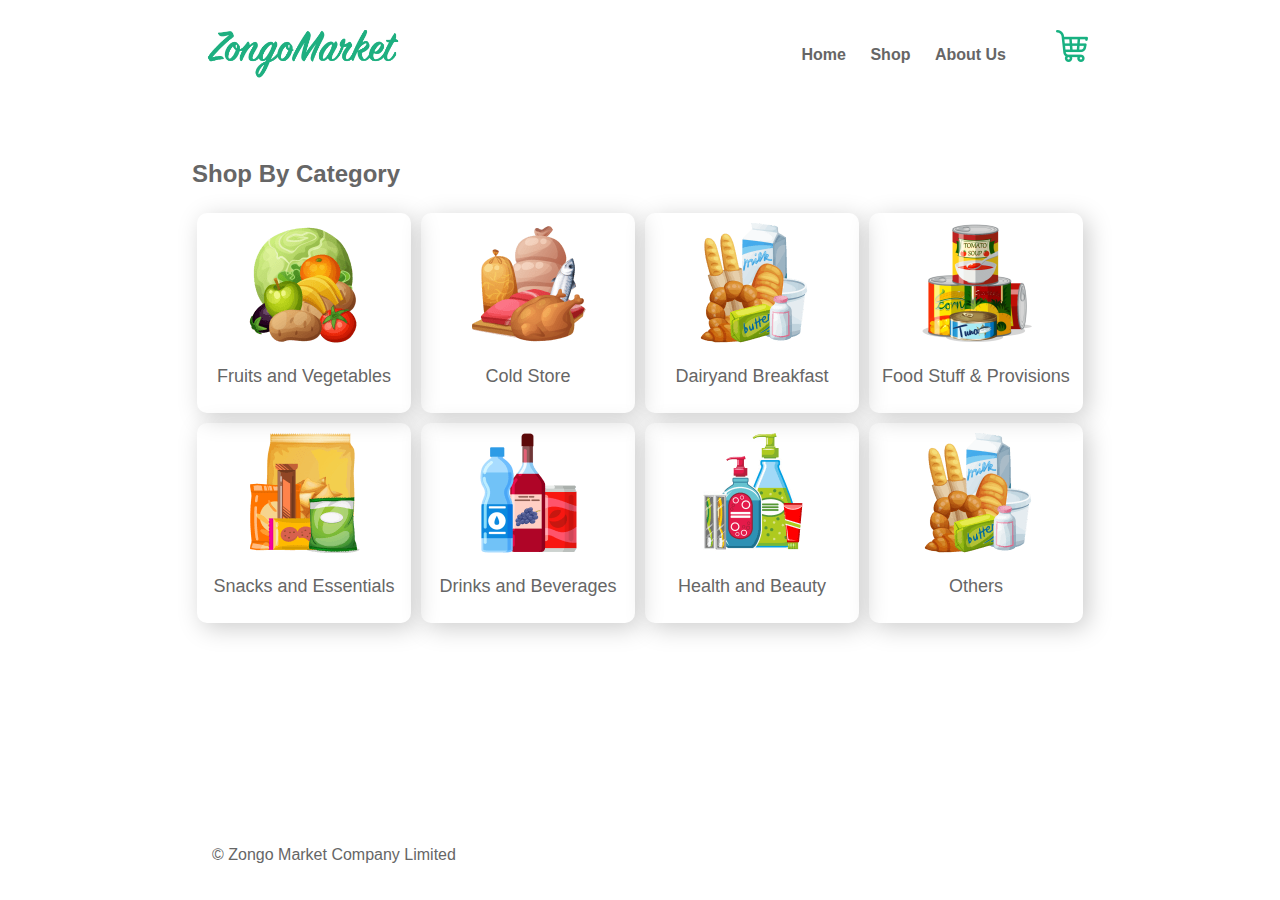
<file: index.html>
<!DOCTYPE html>
<html>
<head>
	<title>Zongo Market</title>
	<link rel="stylesheet" type="text/css" href="css/style.css">
</head>
<body>
<div class="header">
<img class="logo" src="images/logo.png">
<ul class="nav">
	<li><a href="#">Home</li></a>
	<li><a href="#">Shop</li></a>
	<li><a href="#">About Us</li></a>
</ul>


<a href="#"><img src="images/shopping.png"></a>




</div>	
<div class="main">
	<h2 class="title">Shop By Category</h2>


	<div class="categories">
		
		<div class="category-card">
			<a href="fruits-vegetables.html">
				<img src="images/fruits-vegetables.png">
				<p class="category-name">Fruits and Vegetables</p>
			</a>
		</div>
	


	<div class="category-card">
			<a href="cold-store.html">
				<img src="images/cold-store.png">
				<p class="category-name">Cold Store</p>
			</a>
		</div>
		<div class="category-card">
			<a href="dairy-breakfast.html">
				<img src="images/dairy-breakfast.png">
				<p class="category-name">Dairyand Breakfast</p>
			</a>
		</div>
		<div class="category-card">
			<a href="foodstuff-provisions.html">
				<img src="images/provision.png">
				<p class="category-name">	Food Stuff & Provisions</p>
			</a>
		</div>

<div class="category-card">
			<a href="#">
				<img src="images/snack.png">
				<p class="category-name"> Snacks and Essentials</p>
			</a>
		</div>
	


	<div class="category-card">
			<a href="#">
				<img src="images/water-drink.png">
				<p class="category-name">Drinks and Beverages</p>
			</a>
		</div>
		<div class="category-card">
			<a href="#">
				<img src="images/health-beauty.png">
				<p class="category-name">Health and Beauty</p>
			</a>
		</div>
		<div class="category-card">
			<a href="#">
				<img src="images/others.png">
				<p class="category-name">Others</p>
			</a>
		</div>
	</div>
</div>
<div class="footer">
	<p>&copy; Zongo Market Company Limited</p>
</div>

</body>
</html>
</file>
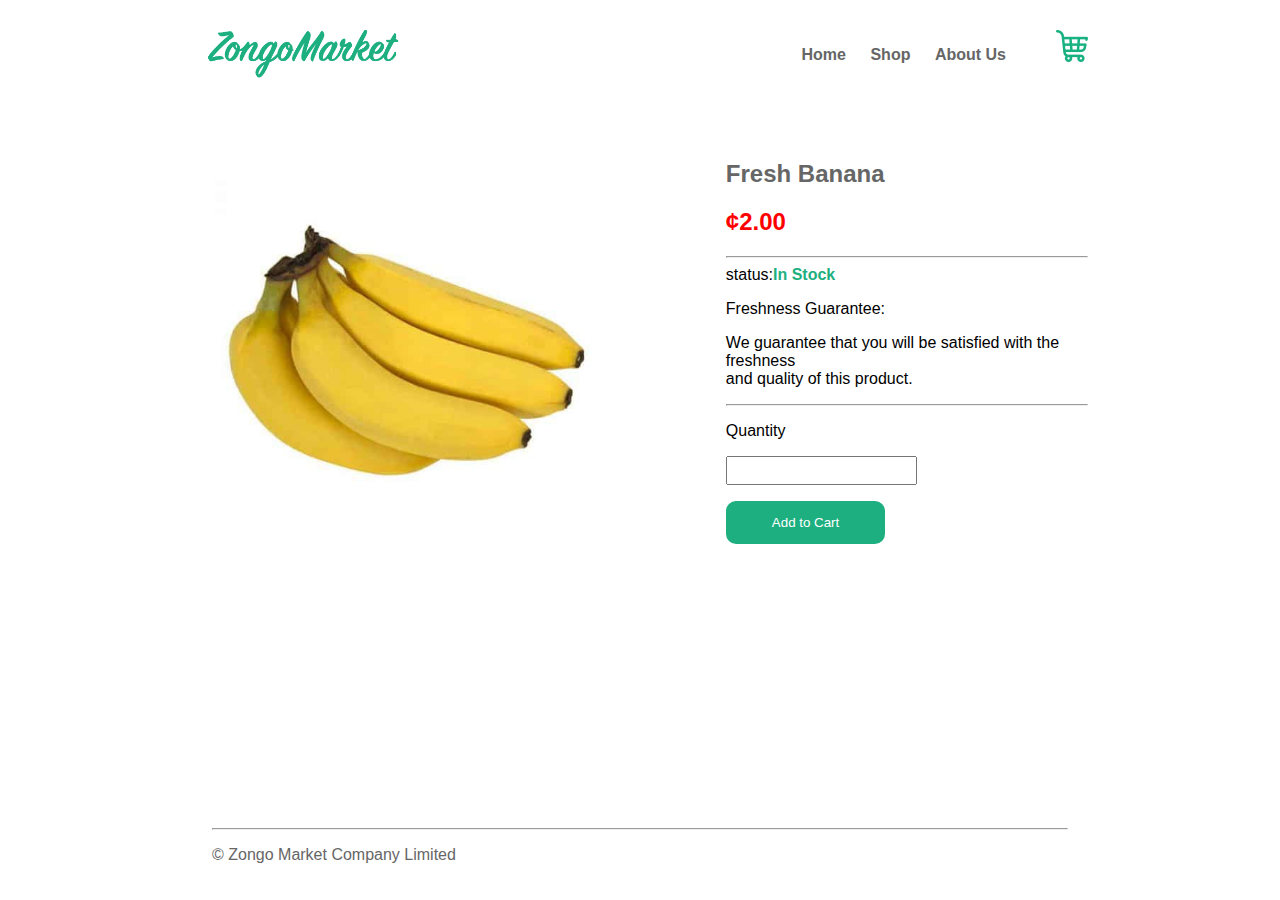
<file: banana.html>
<!DOCTYPE html>
<html>
<head>
	<title>Zongo Market</title>
	<link rel="stylesheet" type="text/css" href="css/style.css">
</head>
<body>
<div class="header">
<img class="logo" src="images/logo.png">
<ul class="nav">
	<li><a href="#">Home</li></a>
	<li><a href="#">Shop</li></a>
	<li><a href="#">About Us</li></a>
</ul>


<a href="#"><img src="images/shopping.png"></a>




</div>	
<div class="main detail-page">
	<div class="detail-img-div">
		<img src="images/fruits-vegetables/banana.jpeg" width="80%">
	</div>
	<div>
		<h2 class="title">Fresh Banana</h2>
		<h2 style="color:#ff0000">¢2.00</h2>
		<hr>
		status:<span class="stock">In Stock</span>
		<p>Freshness Guarantee:</p>
		<p>We guarantee that you will be satisfied with the freshness <br> and quality of this product.</p>
		<hr>
		<p>Quantity</p>
		<p><input type="nunber" style="padding: 5px"></p>
		<button>Add to Cart</button>

	</div>
	
		</div>
		
			

<div class="footer">
	<hr>
	<p>&copy; Zongo Market Company Limited</p>
</div>

</body>
</html>
</file>
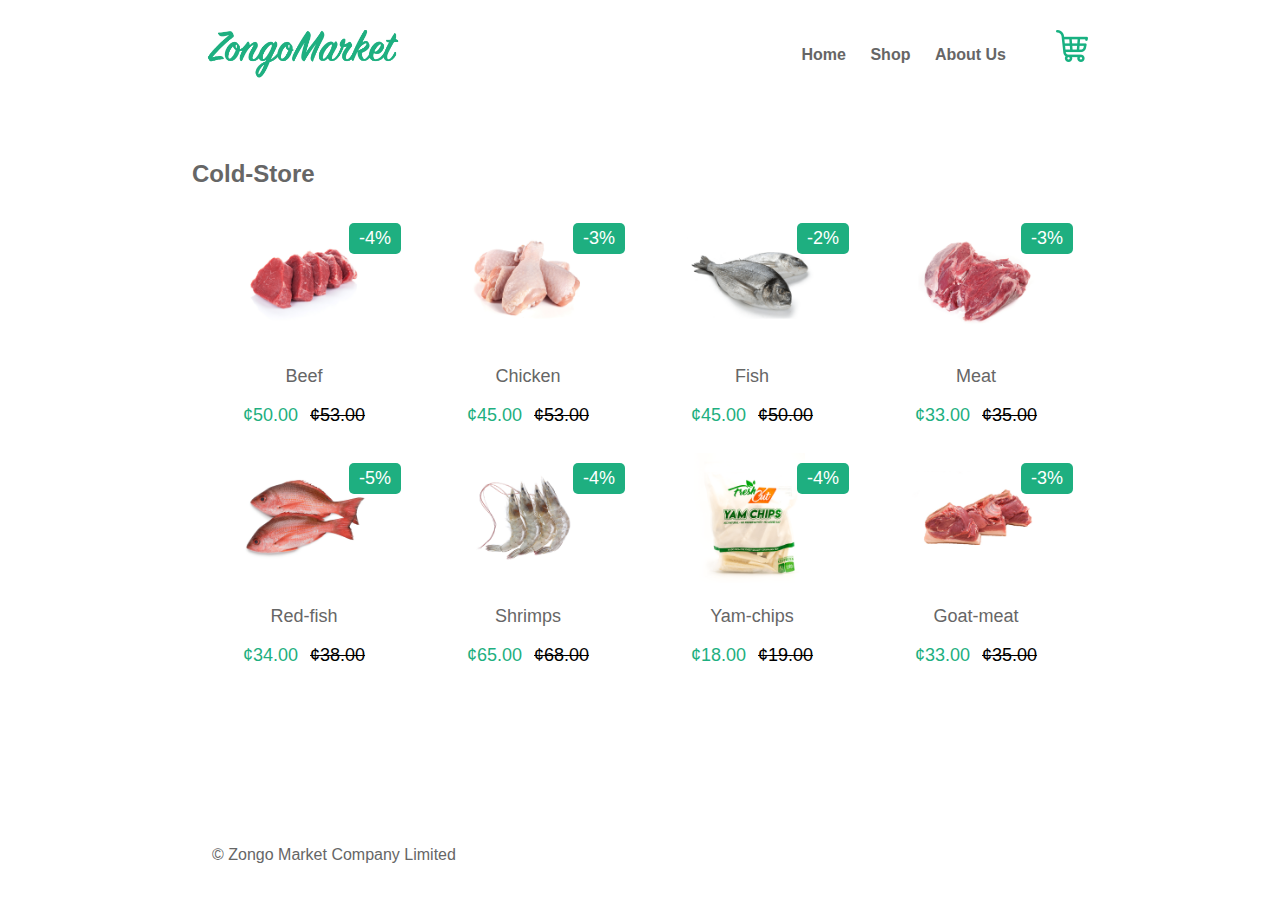
<file: cold-store.html>
<!DOCTYPE html>
<html>
<head>
	<title>Zongo Market</title>
	<link rel="stylesheet" type="text/css" href="css/style.css">
</head>
<body>
<div class="header">
<img class="logo" src="images/logo.png">
<ul class="nav">
	<li><a href="#">Home</li></a>
	<li><a href="#">Shop</li></a>
	<li><a href="#">About Us</li></a>
</ul>


<a href="#"><img src="images/shopping.png"></a>




</div>	
<div class="main">
	<h2 class="title">Cold-Store</h2>


	<div class="products">
		
		<div class="product-card">
			<span class="discount-percent">-4%</span>
			<a href="#">
				<img src="images/cold-store/beef.png">
				<p class="product-name">Beef</p>
			</a>
			<span class="discount-price">¢50.00</span>
			<span class="original-price">¢53.00</span>
		</div>
	


	<div class="product-card">
		<span class="discount-percent">-3%</span>
			<a href="#">
				<img src="images/cold-store/chicken.png">
				<p class="product-name">Chicken</p>
			</a>
			</span><span class="discount-price">¢45.00</span>
			<span class="original-price">¢53.00
		</div>
		<div class="product-card">
			<span class="discount-percent">-2%</span>
			<a href="#">
				<img src="images/cold-store/fish.png">
				<p class="product-name">Fish</p>
			</a>
			</span><span class="discount-price">¢45.00</span>
			<span class="original-price">¢50.00</span>
		</div>
		<div class="product-card">
			<span class="discount-percent">-3%</span>
			<a href="#">
				<img src="images/cold-store/meat.png">
				<p class="product-name">Meat</p>
			</a>
			</span><span class="discount-price">¢33.00</span>
			<span class="original-price">¢35.00</span>
		</div>

<div class="product-card">
	<span class="discount-percent">-5%</span>
			<a href="#">
				<img src="images/cold-store/red-fish.png">
				<p class="product-name"> Red-fish</p>
			</a>
		</span><span class="discount-price">¢34.00</span>
			<span class="original-price">¢38.00</span>
		</div>
	


	<div class="product-card">
		<span class="discount-percent">-4%</span>
			<a href="#">
				<img src="images/cold-store/shrimps.png">
				<p class="product-name"> Shrimps</p>
			</a>
		</span><span class="discount-price">¢65.00</span>
			<span class="original-price">¢68.00</span>
		</div>
		<div class="product-card">
			<span class="discount-percent">-4%</span>
			<a href="#">
				<img src="images/cold-store/yam-chips.png">
				<p class="product-name">Yam-chips</p>
			</a>
		</span><span class="discount-price">¢18.00</span>
			<span class="original-price">¢19.00</span>
		</div>
		<div class="product-card">
			<span class="discount-percent">-3%</span>
			<a href="#">
				<img src="images/cold-store/goat-meat.png">
				<p class="product-name">Goat-meat</p>
			</a>
		</span><span class="discount-price">¢33.00</span>
			<span class="original-price">¢35.00</span>
		</div>
	</div>
</div>
<div class="footer">
	<p>&copy; Zongo Market Company Limited</p>
</div>

</body>
</html>
</file>
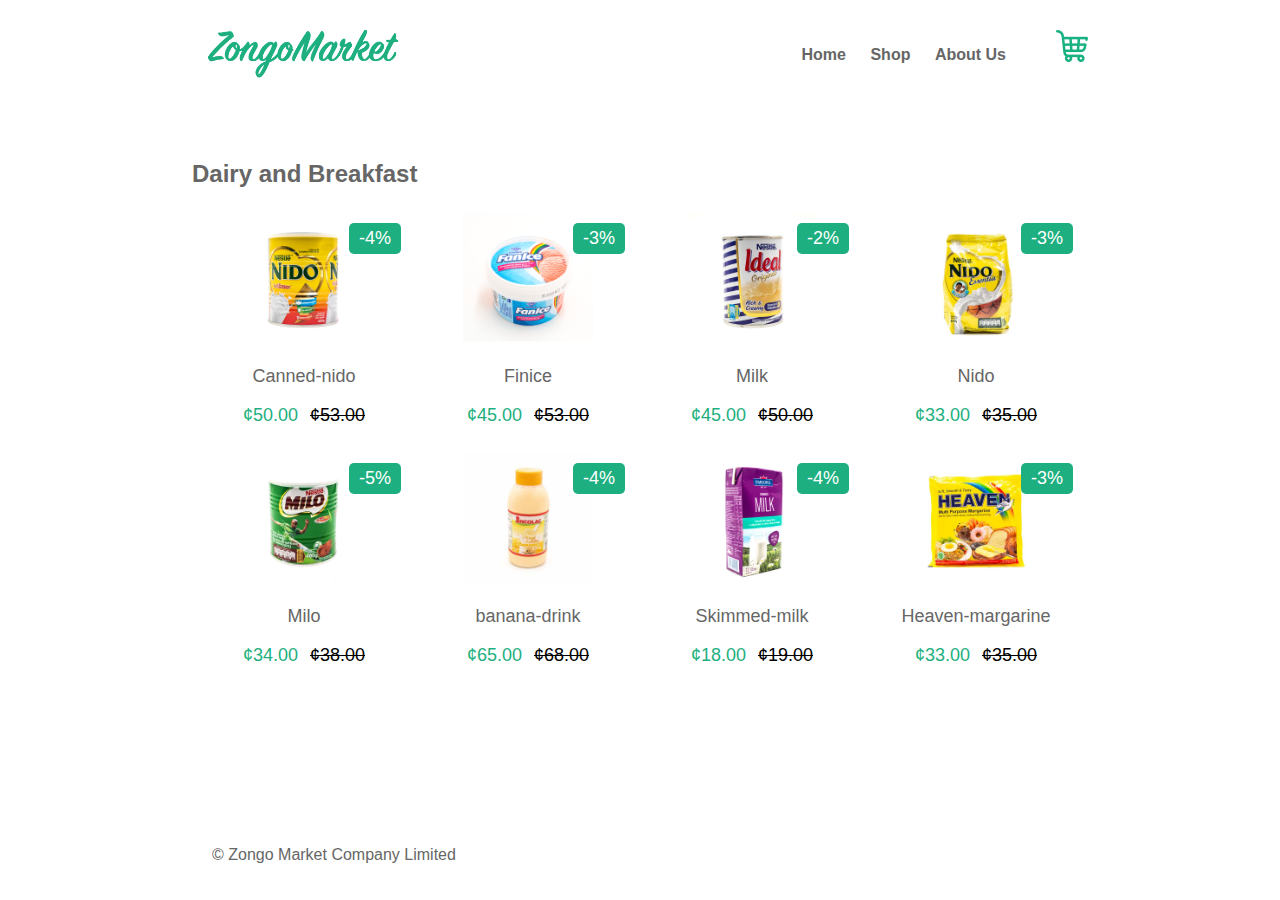
<file: dairy-breakfast.html>
<!DOCTYPE html>
<html>
<head>
	<title>Zongo Market</title>
	<link rel="stylesheet" type="text/css" href="css/style.css">
</head>
<body>
<div class="header">
<img class="logo" src="images/logo.png">
<ul class="nav">
	<li><a href="#">Home</li></a>
	<li><a href="#">Shop</li></a>
	<li><a href="#">About Us</li>
	</a>
</ul>

<a href="#"><img src="images/shopping.png"></a>
</div>	



<div class="main">

	<h2 class="title">Dairy and Breakfast</h2>

<div class="products">
		
		<div class="product-card">
			<span class="discount-percent">-4%</span>
			<a href="#">
				<img src="images/dairy-breakfast/canned-nido.jpg">
				<p class="product-name">Canned-nido</p>
			</a>
			<span class="discount-price">¢50.00</span>
			<span class="original-price">¢53.00</span>
		</div>
	


	<div class="product-card">
		<span class="discount-percent">-3%</span>
			<a href="#">
				<img src="images/dairy-breakfast/finice.png">
				<p class="product-name">	Finice</p>
			</a>
			</span><span class="discount-price">¢45.00</span>
			<span class="original-price">¢53.00
		</div>
		<div class="product-card">
			<span class="discount-percent">-2%</span>
			<a href="#">
				<img src="images/dairy-breakfast/milk.jpg">
				<p class="product-name">Milk</p>
			</a>
			</span><span class="discount-price">¢45.00</span>
			<span class="original-price">¢50.00</span>
		</div>
		<div class="product-card">
			<span class="discount-percent">-3%</span>
			<a href="#">
				<img src="images/dairy-breakfast/nido.jpg">
				<p class="product-name">Nido</p>
			</a>
			</span><span class="discount-price">¢33.00</span>
			<span class="original-price">¢35.00</span>
		</div>

<div class="product-card">
	<span class="discount-percent">-5%</span>
			<a href="#">
				<img src="images/dairy-breakfast/milo.jpg">
				<p class="product-name">Milo</p>
			</a>
		</span><span class="discount-price">¢34.00</span>
			<span class="original-price">¢38.00</span>
		</div>
	


	<div class="product-card">
		<span class="discount-percent">-4%</span>
			<a href="#">
				<img src="images/dairy-breakfast/banana-drink.jpg">
				<p class="product-name"> banana-drink</p>
			</a>
		</span><span class="discount-price">¢65.00</span>
			<span class="original-price">¢68.00</span>
		</div>
		<div class="product-card">
			<span class="discount-percent">-4%</span>
			<a href="#">
				<img src="images/dairy-breakfast/skimmed-milk.jpg">
				<p class="product-name">Skimmed-milk</p>
			</a>
		</span><span class="discount-price">¢18.00</span>
			<span class="original-price">¢19.00</span>
		</div>
		<div class="product-card">
			<span class="discount-percent">-3%</span>
			<a href="#">
				<img src="images/dairy-breakfast/heaven-margarine.jpg">
				<p class="product-name">Heaven-margarine</p>
			</a>
		</span><span class="discount-price">¢33.00</span>
			<span class="original-price">¢35.00</span>
		</div>
	</div>
</div>








	
<div class="footer">
	<p>&copy; Zongo Market Company Limited</p>
</div>

</body>
</html>
</file>
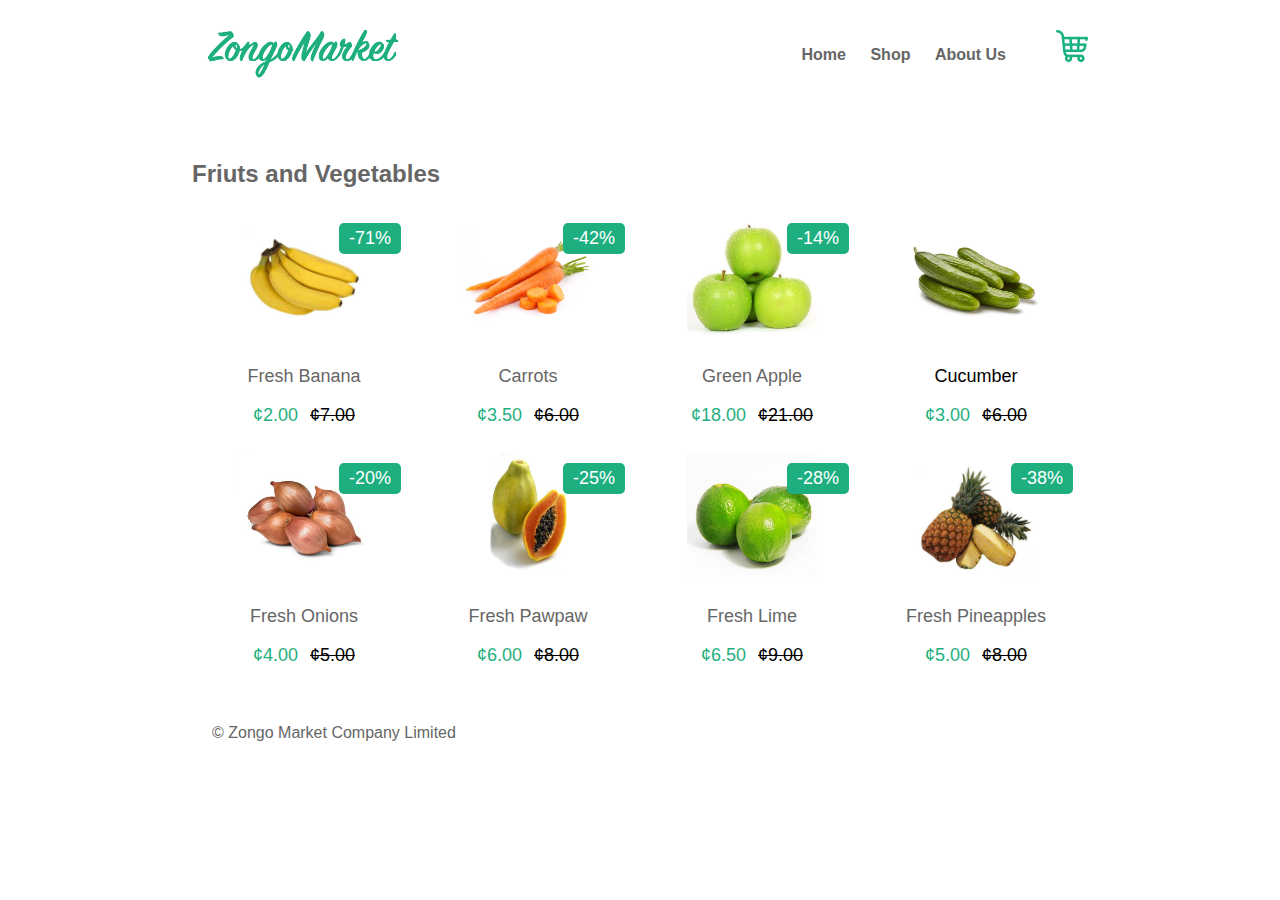
<file: fruits-vegetables.html>
<!DOCTYPE html>
<html>
<head>
	<title>Zongo Market</title>
	<link rel="stylesheet" type="text/css" href="css/style.css">
</head>
<body>
<div class="header">
<img class="logo" src="images/logo.png">
<ul class="nav">
	<li><a href="#">Home</li></a>
	<li><a href="#">Shop</li></a>
	<li><a href="#">About Us</li></a>
</ul>


<a href="#"><img src="images/shopping.png"></a>




</div>	
<div class="main">
	<h2 class="title">Friuts and Vegetables</h2>


	<div class="products">
		
		<div class="product-card">
			<span class="discount-percent">-71%</span>
			<a href="banana.html">
				<img src="images/fruits-vegetables/banana.jpeg">
				<p class="product-name">Fresh Banana</p>
			</a>
			<span class="discount-price">¢2.00</span>
			<span class="original-price">¢7.00</span>
		</div>
	


	<div class="product-card">
		<span class="discount-percent">-42%</span>
			<a href="carrot.html">
				<img src="images/fruits-vegetables/carrot.jpg">
				<p class="product-name">Carrots</p>
			</a>
			<span class="discount-price">¢3.50</span>
			<span class="original-price">¢6.00</span>
		</div>
		<div class="product-card">
			<span class="discount-percent">-14%</span>
			<a href="green-apple.html">
				<img src="images/fruits-vegetables/green-apple.jpeg">
				<p class="product-name">Green Apple</p>
			</a>
			<span class="discount-price">¢18.00</span>
			<span class="original-price">¢21.00</span>
		</div>
		<div class="product-card">
			<span class="cucumber.html">
				<img src="images/fruits-vegetables/cucumber.jpg">
				<p class="product-name">Cucumber</p>
			</a>
			<span class="discount-price">¢3.00</span>
			<span class="original-price">¢6.00</span>
		</div>
		

<div class="product-card">
	<span class="discount-percent">-20%</span>
			<a href="fresh onion.html">
				<img src="images/fruits-vegetables/onion.jpg">
				<p class="product-name"> Fresh Onions</p>
			</a>
			<span class="discount-price">¢4.00</span>
			<span class="original-price">¢5.00</span>
		</div>
	


	<div class="product-card">
		<span class="discount-percent">-25%</span>
			<a href="#">
				<img src="images/fruits-vegetables/pawpaw.jpg">
				<p class="product-name">Fresh Pawpaw</p>
			</a>
			<span class="discount-price">¢6.00</span>
			<span class="original-price">¢8.00</span>
		</div>
		<div class="product-card">
			<span class="discount-percent">-28%</span>
			<a href="#">
				<img src="images/fruits-vegetables/lime.jpeg">
				<p class="product-name">Fresh Lime</p>
			</a>
			<span class="discount-price">¢6.50</span>
			<span class="original-price">¢9.00</span>
		</div>
		<div class="product-card">
			<span class="discount-percent">-38%</span>
			<a href="#">
				<img src="images/fruits-vegetables/pineapple.jpeg">
				<p class="product-name">Fresh Pineapples</p>
			</a>
			<span class="discount-price">¢5.00</span>
			<span class="original-price">¢8.00</span>			
		
	</div>
</div>
<div class="footer">
	<p>&copy; Zongo Market Company Limited</p>
</div>

</body>
</html>
</file>
<file: css/style.css>
body{
display: flex;
flex-direction: column; 
height: 100vh;
font-family:helvetica; 
width: 70vw;
margin: auto;	
}
.header{
	display: flex;
	justify-content: flex-end;
	padding-top: 30px; 
}

.nav {
	list-style: none;
	margin-right: 40px;
}

.nav li{
	display: inline-block;
	padding: 0 10px;

}

.nav li a{
	font-weight: bold;
	font-size: 16px;
	color:#666;
}

.nav li a:hover{
	color: #1eaf80;
}
.title{
	color: #666;
}



.main{	
flex: auto;
margin-top: 60px;
}

.footer{
	color: #666;
	padding: 20px;
}

a{
	text-decoration: none;
	color: #666;
}
.logo{
	width: 220px;
	height: auto;
	margin-right: auto;
}
.categories{
	display: flex;
	flex-wrap: wrap;
}
.category-card{
	flex: 1 0 21%;
	margin: 5px;
	text-align: center;
	font-size: 18px;
	height: 200px;
	box-shadow: 5px 5px 25px #ccc;
	border-radius: 10px;
}
.category-card:hover{
	background-color: #d6b317;
}
.category name{
	margin: 10px 15px;
}

/*PRODUCT CSS HERE*/
.product-card img{
	width: 130px;
	height:130px;

}
.products{
	display:flex;
	flex-wrap: wrap;
}
.product-card{
	flex: 1 0 21%;
	margin: 5px;
	text-align: center;
	font-size: 18px;
	height: 230px;
	border-radius: 10px;
	position: relative;
}
.product-card:hover{
	box-shadow: 5px 5px 25px #ccc;
}
.product name{
	margin: 10px 15px;
}
.discount-percent{
	position: absolute;
	top: 10px;
	right:10px;
	background-color: #1eaf80;
	color: #fff;
	padding: 5px 10px;
	border-radius: 5px;
}
.discount-price{
	color: #1eaf80;
	margin-right: 7px;
}
.original-price{
	text-decoration: line-through;
}

.detail-page{
	display: flex;
}
.stock{
	color: #1eaf80;
	font-weight: bold;
}
button{
	padding:14px 46px;
	color: #fff;
	border-radius: 10px;
	border: none; 
	background-color: #1eaf80
}
</file>
